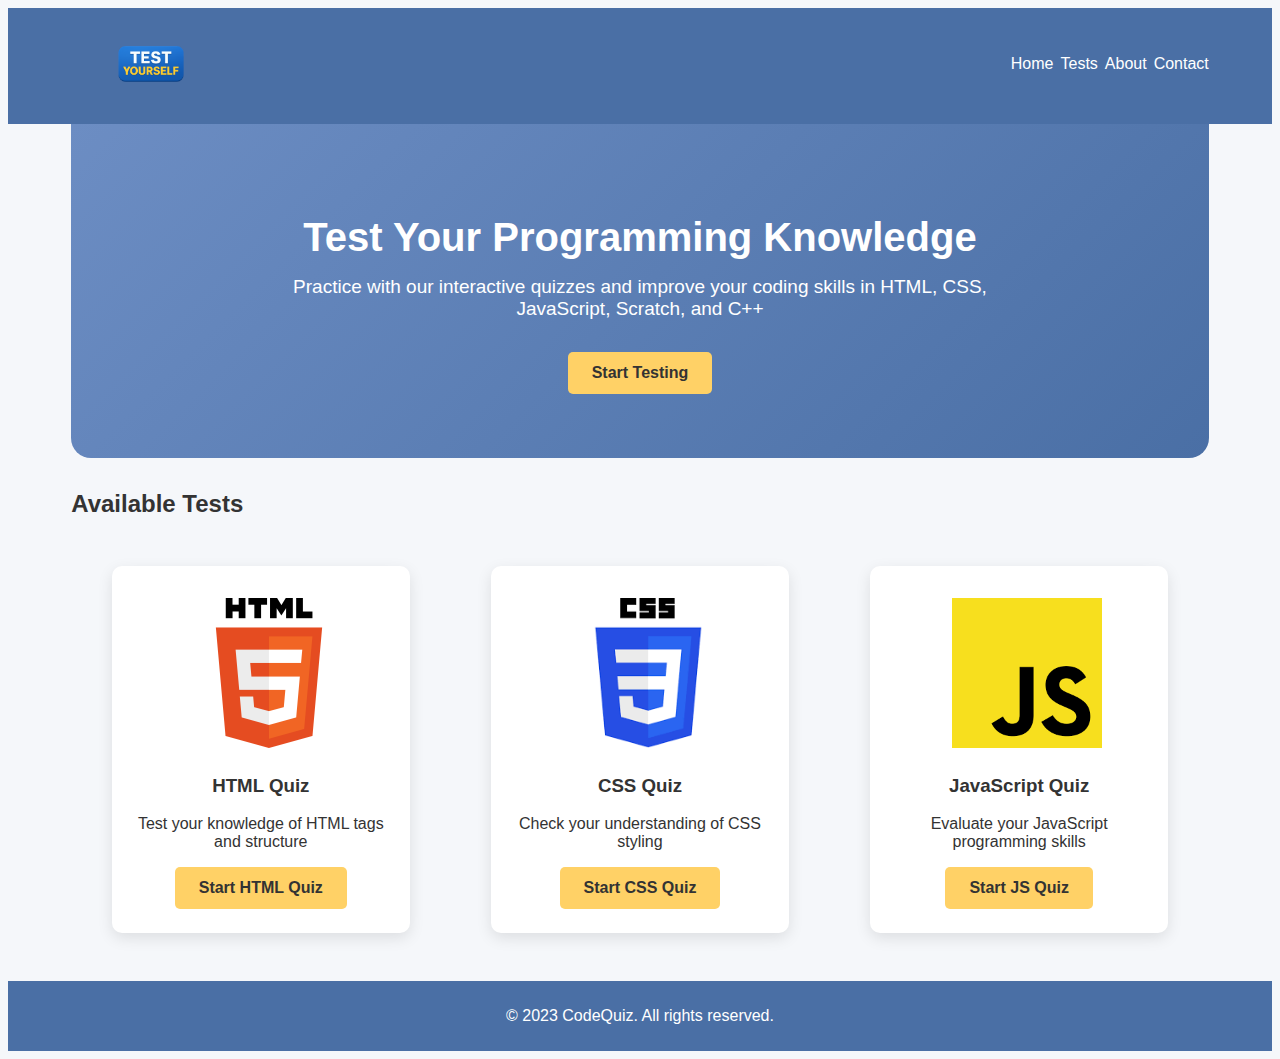
<file: index.html>
<!DOCTYPE html>
<html lang="en">

<head>
<meta charset="UTF-8">
<meta name="viewport" content="width=device-width, initial-scale=1.0">
<link rel="stylesheet" href="style.css">
<title>test yourself</title>
</head>

<body>

<div class="full">

<nav>
    <div class="container">
        <ul class="logo">
            <li>
                <a href="index.html"><img class="logo" src="./image/logo (1).png" alt="logo"></a>
            </li>
        </ul>
        <ul class="nav-links">
            <li><a href="#">Home</a></li>
            <li><a href="test.html">Tests</a></li>
            <li><a href="About.html">About</a></li>
            <li><a href="contact.html">Contact</a></li>
        </ul>
    </div>
</nav>


<section id="home" class="container">
    <div class="hero">
        <h1>Test Your Programming Knowledge</h1>
        <p>Practice with our interactive quizzes and improve your coding skills in HTML, CSS, JavaScript,
            Scratch, and C++</p>
        <a href="test.html" class="btn">Start Testing</a>
    </div>

    <h2>Available Tests</h2>
    <div class="features">
        <div class="feature-card">
            <img src="./image/HTML5.svg.png" alt="html">
            <h3>HTML Quiz</h3>
            <p>Test your knowledge of HTML tags and structure</p>
            <a class="btn" href="Quiz.html?type=html">Start HTML Quiz</a>
        </div>
        <div class="feature-card">
            <img src="./image/css.png" alt="css">
            <h3>CSS Quiz</h3>
            <p>Check your understanding of CSS styling</p>
            <a class="btn" href="Quiz.html?type=css">Start CSS Quiz</a>
        </div>
        <div class="feature-card">
            <img src="./image/js.png" alt="JavaScript">
            <h3>JavaScript Quiz</h3>
            <p>Evaluate your JavaScript programming skills</p>
            <a class="btn" href="Quiz.html?type=javascript">Start JS Quiz</a>
        </div>
    </div>
</section>

<footer>
    <div class="container">
        <p>&copy; 2023 CodeQuiz. All rights reserved.</p>
    </div>
</footer>
<script src="main.js"></script>
</div>
</body>

</html>
</file>
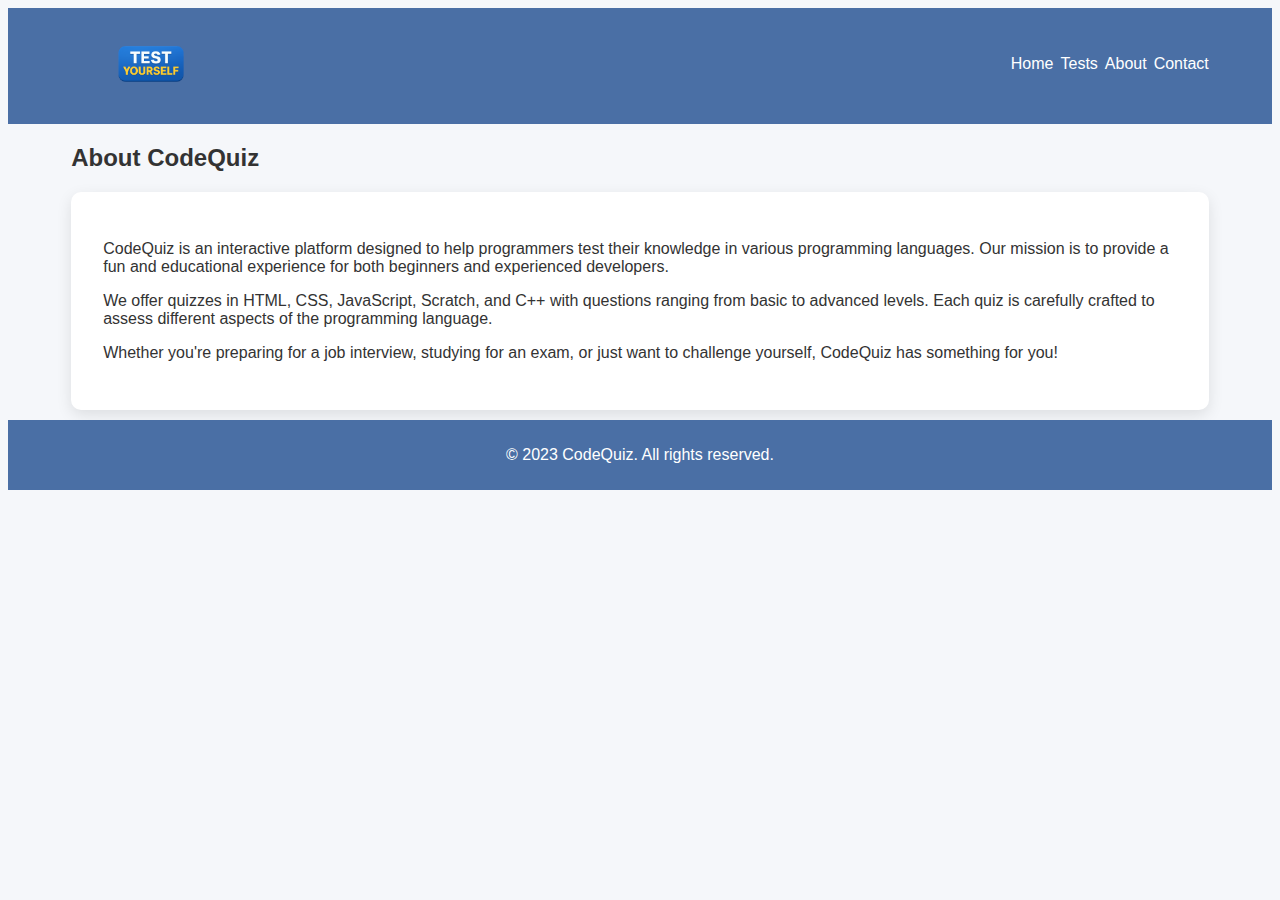
<file: About.html>
<!DOCTYPE html>
<html lang="en">
<head>
    <meta charset="UTF-8">
    <meta name="viewport" content="width=device-width, initial-scale=1.0">
    <link rel="stylesheet" href="style.css">
    <title>About</title>
</head>
<body>
<div class="full">  
    <nav>
    <div class="container">
        <ul class="logo">
            <li>
                <a href="index.html"><img class="logo" src="./image/logo (1).png" alt="logo"></a>
            </li>
        </ul>
        <ul class="nav-links">
            <li><a href="index.html">Home</a></li>
            <li><a href="test.html">Tests</a></li>
            <li><a href="#">About</a></li>
            <li><a href="contact.html">Contact</a></li>
        </ul>
    </div>
</nav>
        <section id="about" class="container">
        <h2>About CodeQuiz</h2>
        <div class="about-content">
            <p>CodeQuiz is an interactive platform designed to help programmers test their knowledge in various programming languages. Our mission is to provide a fun and educational experience for both beginners and experienced developers.</p>
            <p>We offer quizzes in HTML, CSS, JavaScript, Scratch, and C++ with questions ranging from basic to advanced levels. Each quiz is carefully crafted to assess different aspects of the programming language.</p>
            <p>Whether you're preparing for a job interview, studying for an exam, or just want to challenge yourself, CodeQuiz has something for you!</p>
        </div>
    </section>
    <script src="main.js"></script>
    <footer>
        <div class="container">
            <p>&copy; 2023 CodeQuiz. All rights reserved.</p>
        </div>
    </footer>
</div>  
</body>
</html>
</file>
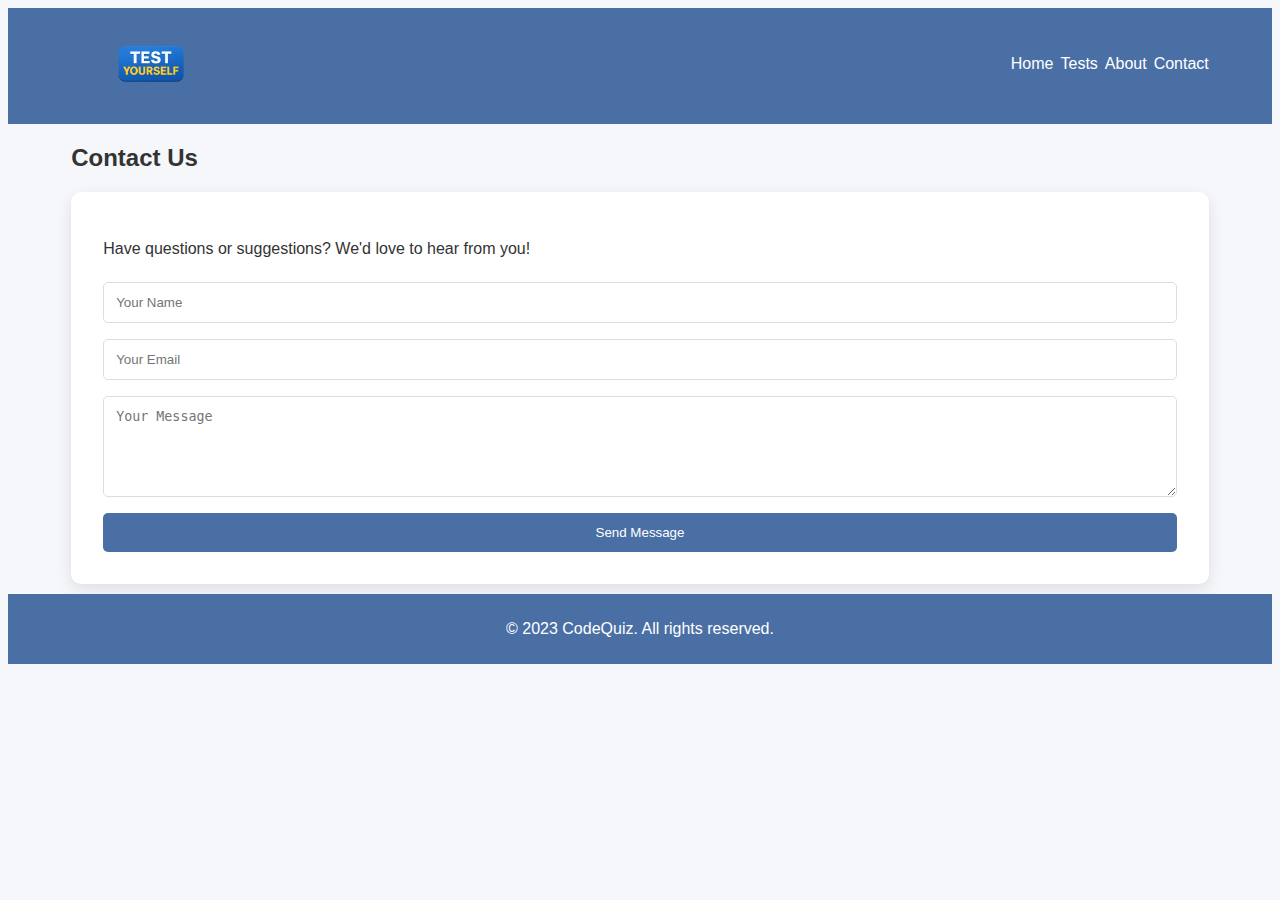
<file: contact.html>
<!DOCTYPE html>
<html lang="en">
<head>
    <meta charset="UTF-8">
    <meta name="viewport" content="width=device-width, initial-scale=1.0">
    <link rel="stylesheet" href="style.css">
    <title>Contact</title>
</head>
<body>
<div class="full">  
    <nav>
    <div class="container">
        <ul class="logo">
            <li>
                <a href="index.html"><img class="logo" src="./image/logo (1).png" alt="logo"></a>
            </li>
        </ul>
        <ul class="nav-links">
            <li><a href="index.html">Home</a></li>
            <li><a href="test.html">Tests</a></li>
            <li><a href="About.html">About</a></li>
            <li><a href="#">Contact</a></li>
        </ul>
    </div>
</nav>
    

    <section id="contact" class="container">
        <h2>Contact Us</h2>
        <div class="contact-content">
            <p>Have questions or suggestions? We'd love to hear from you!</p>
            <form class="contact-form">
                <input type="text" placeholder="Your Name" required>
                <input type="email" placeholder="Your Email" required>
                <textarea placeholder="Your Message" rows="5" required></textarea>
                <button type="submit">Send Message</button>
            </form>
        </div>
    </section>
    <script src="main.js"></script>
    <footer>
        <div class="container">
            <p>&copy; 2023 CodeQuiz. All rights reserved.</p>
        </div>
    </footer>
</div>  
</body>
</html>
</file>
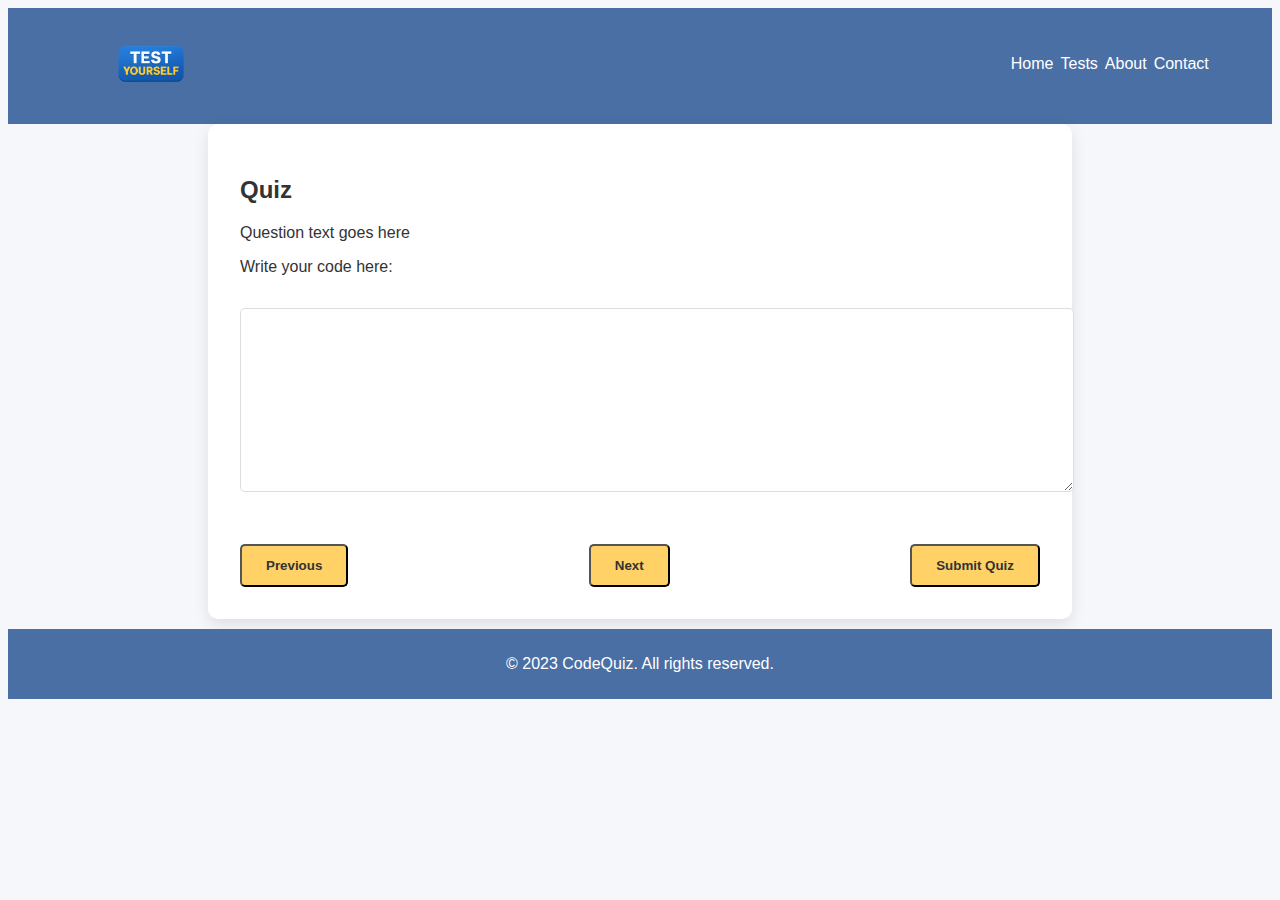
<file: Quiz.html>
<!DOCTYPE html>
<html lang="en">
<head>
<meta charset="UTF-8">
<meta name="viewport" content="width=device-width, initial-scale=1.0">
<link rel="stylesheet" href="style.css">
<title>Quiz</title>
</head>

<body>
<div class="full">
<nav>
<div class="container">
    <ul class="logo">
        <li>
            <a href="index.html"><img class="logo" src="./image/logo (1).png" alt="logo"></a>
        </li>
    </ul>
    <ul class="nav-links">
        <li><a href="index.html">Home</a></li>
        <li><a href="test.html">Tests</a></li>
        <li><a href="About.html">About</a></li>
        <li><a href="contact.html">Contact</a></li>
    </ul>
</div>
</nav>

<section id="quiz-section" class="container">
<div class="quiz-container">
    <h2 id="quiz-title">Quiz</h2>
    <div id="question-container">
        <p id="question-text">Question text goes here</p>

        <ul id="options-list" class="options"></ul>

        <div id="code-input-container">
            <p>Write your code here:</p>
            <textarea id="code-editor" class="code-editor"></textarea>
        </div>
    </div>

    <div class="navigation-buttons">
        <button id="prev-btn" class="btn">Previous</button>
        <button id="next-btn" class="btn">Next</button>
        <button id="submit-btn" class="btn">Submit Quiz</button>
    </div>
</div>
</section>

<script src="main.js"></script>
<footer>
<div class="container">
    <p>&copy; 2023 CodeQuiz. All rights reserved.</p>
</div>
</footer>
</div>
</body>

</html>
</file>
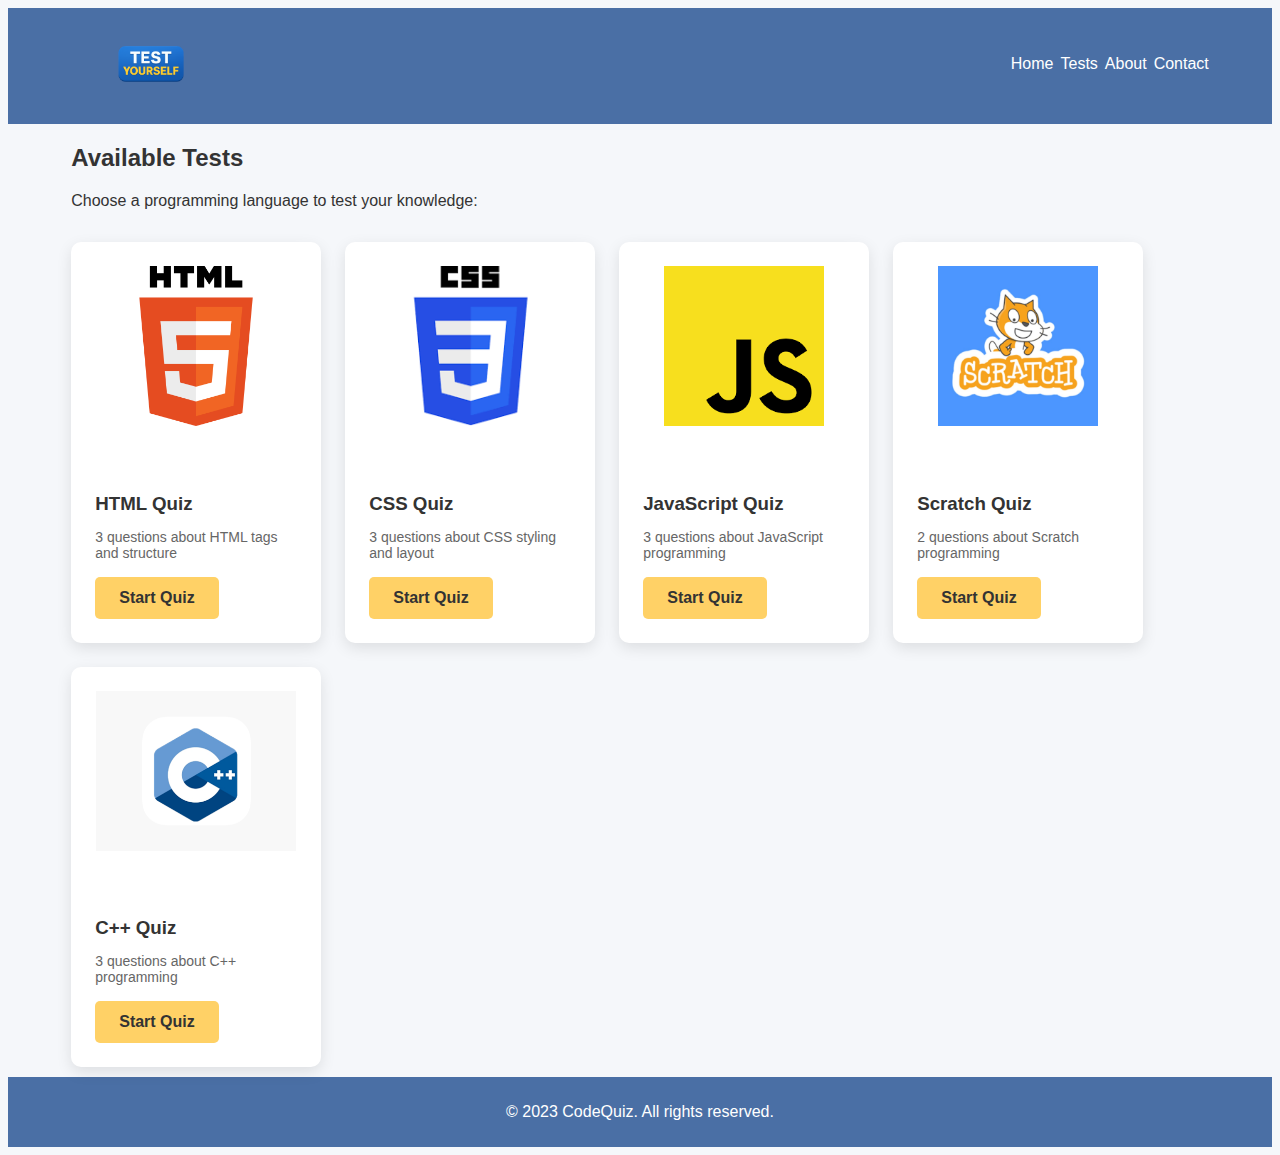
<file: result.html>
<!DOCTYPE html>
<html lang="en">
<head>
    <meta charset="UTF-8">
    <meta name="viewport" content="width=device-width, initial-scale=1.0">
    <link rel="stylesheet" href="style.css">
    <title>Results</title>
</head>
<body>
<div class="full">  
    <nav>
    <div class="container">
        <ul class="logo">
            <li>
                <a href="index.html"><img class="logo" src="./image/logo (1).png" alt="logo"></a>
            </li>
        </ul>
        <ul class="nav-links">
            <li><a href="index.html">Home</a></li>
            <li><a href="test.html">Tests</a></li>
            <li><a href="About.html">About</a></li>
            <li><a href="contact.html">Contact</a></li>
        </ul>
    </div>
</nav>
    <section id="results-section" class="container hidden">
        <div class="results-container">
            <h2>Quiz Results</h2>
            <div class="score-circle">
                <span id="score"></span>/<span id="total-questions"></span>
            </div>
            <p id="results-message"></p>
            <a href="test.html" class="btn">Back to Tests</a>
        </div>
    </section>
    <script src="main.js"></script>
    <script>
      (function() {
        try {
          const score = localStorage.getItem('quizScore');
          const total = localStorage.getItem('quizTotal');
          const type = localStorage.getItem('quizType');

          if (!score || !total) {
            window.location.href = 'test.html';
            return;
          }

          const scoreEl = document.getElementById('score');
          const totalEl = document.getElementById('total-questions');
          const msgEl = document.getElementById('results-message');

          scoreEl.textContent = score;
          totalEl.textContent = total;

          const percentage = (parseInt(score, 10) / parseInt(total, 10)) * 100;
          if (percentage >= 80) {
            msgEl.textContent = 'Excellent job! You have a strong understanding of this language.';
          } else if (percentage >= 60) {
            msgEl.textContent = "Good effort! With a bit more practice, you'll master this language.";
          } else {
            msgEl.textContent = 'Keep practicing! Review the concepts and try again.';
          }

          const resultsSection = document.getElementById('results-section');
          if (resultsSection) {
            resultsSection.classList.remove('hidden');
          }
        } catch (e) {
          window.location.href = 'test.html';
        }
      })();
    </script>
    <footer>
        <div class="container">
            <p>&copy; 2023 CodeQuiz. All rights reserved.</p>
        </div>
    </footer>
</div>  
</body>
</html>
</file>
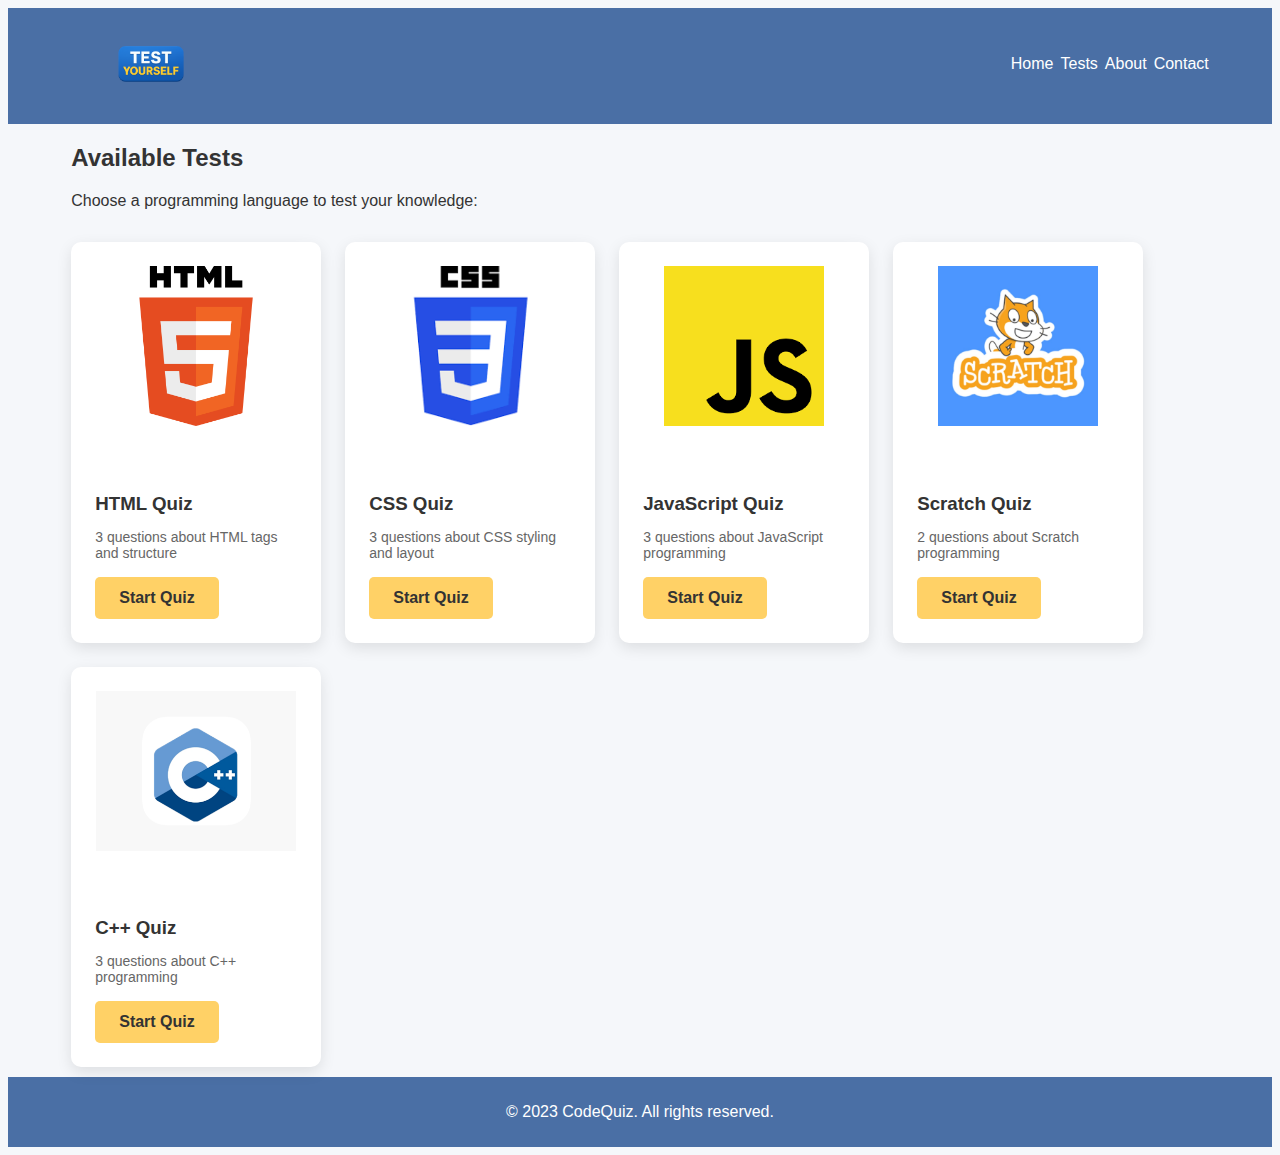
<file: test.html>
<!DOCTYPE html>
<html lang="en">
<head>
    <meta charset="UTF-8">
    <meta name="viewport" content="width=device-width, initial-scale=1.0">
    <link rel="stylesheet" href="style.css">
    <title>Tests</title>
</head>

<body>

<div class="full">

<nav>
<div class="container">
<ul class="logo">
    <li>
        <a href="index.html"><img class="logo" src="./image/logo (1).png" alt="logo"></a>
    </li>
</ul>
<ul class="nav-links">
    <li><a href="index.html">Home</a></li>
    <li><a href="#">Tests</a></li>
    <li><a href="About.html">About</a></li>
    <li><a href="contact.html">Contact</a></li>
</ul>
</div>
</nav>

<section id="tests" class="container hidden">

<h2>Available Tests</h2>
<p>Choose a programming language to test your knowledge:</p>

<div class="tests-grid">
<div class="test-card">
    <img src="./image/HTML5.svg.png" alt="HTML">
    <div class="test-card-content">
        <h3>HTML Quiz</h3>
        <p>3 questions about HTML tags and structure</p>
        <a href="Quiz.html?type=html" class="btn">Start Quiz</a>
    </div>
</div>
<div class="test-card">
    <img src="./image/css.png" alt="CSS">
    <div class="test-card-content">
        <h3>CSS Quiz</h3>
        <p>3 questions about CSS styling and layout</p>
        <a href="Quiz.html?type=css" class="btn">Start Quiz</a>
    </div>
</div>
<div class="test-card">
    <img src="./image/js.png" alt="JavaScript">
    <div class="test-card-content">
        <h3>JavaScript Quiz</h3>
        <p>3 questions about JavaScript programming</p>
        <a href="Quiz.html?type=javascript" class="btn">Start Quiz</a>
    </div>
</div>
<div class="test-card">
    <img src="./image/scratch.jpg" alt="Scratch">
    <div class="test-card-content">
        <h3>Scratch Quiz</h3>
        <p>2 questions about Scratch programming</p>
        <a href="Quiz.html?type=scratch" class="btn">Start Quiz</a>
    </div>
</div>
<div class="test-card">
    <img src="./image/cpp.png" alt="C++">
    <div class="test-card-content">
        <h3>C++ Quiz</h3>
        <p>3 questions about C++ programming</p>
        <a href="Quiz.html?type=cpp" class="btn">Start Quiz</a>
    </div>
</div>
</div>
</section>


<script src="main.js"></script>
<footer>
<div class="container">
<p>&copy; 2023 CodeQuiz. All rights reserved.</p>
</div>
</footer>
</div>
</body>

</html>
</file>
<file: style.css>
.full {
    margin: 0;
    padding: 0;
    box-sizing: border-box;
    font-family: 'Segoe UI', Tahoma, Geneva, Verdana, sans-serif;
}

body {
    background-color: #f5f7fa;
    color: #333;
}


.hidden {
    display: none;
}

.container {
    width: 90%;
    max-width: 1200px;
    margin: 0 auto;
    padding: 0 15px;
}


nav {
    background-color: #4a6fa5;
    color: white;
}

nav .container {
    display: flex;
    justify-content: space-between;
    text-decoration: none;

}

.logo {
    max-width: 80px;
    border-radius: 2px;
    list-style-type: none;

}

.nav-links {
    display: flex;
    list-style: none;
}

.nav-links li {
    margin-top: 15%;
    margin-bottom: 15%;
    margin-left: 7px;
}

.nav-links a {
    color: white;
    text-decoration: none;
    transition: color 0.3s;
}

.nav-links a:hover {
    color: #ffd166;
}


.hero {
    text-align: center;
    padding: 64px 0;
    background: linear-gradient(135deg, #6c8dc3 0%, #4a6fa5 100%);
    color: white;
    border-radius: 0 0 20px 20px;
    margin-bottom: 32px;
}

.hero h1 {
    font-size: 40px;
    margin-bottom: 16px;
}

.hero p {
    font-size: 19px;
    max-width: 700px;
    margin: 0 auto 32px;
}

.btn {
    display: inline-block;
    background-color: #ffd166;
    color: #333;
    padding: 12px 24px;
    border-radius: 5px;
    text-decoration: none;
    font-weight: bold;
}

.btn:hover {
    background-color: #ffc44d;
}

.features {
    display: flex;
    flex-wrap: wrap;
    justify-content: space-around;
    margin: 32px 0;
}

.feature-card {
    background: white;
    border-radius: 10px;
    padding: 24px;
    margin: 16px;
    width: 250px;
    box-shadow: 0 5px 15px rgba(0, 0, 0, 0.1);
    text-align: center;
}

.feature-card img {
    width: 100%;
    height: 150px;
    object-fit: contain;
    border-radius: 8px;
    padding: 8px;
    display: block;
    margin: 0 auto 16px;
}


.tests-grid {
    display: grid;
    grid-template-columns: repeat(auto-fill, minmax(250px, 1px));
    gap: 24px;
    margin-top: 32px;
}

.test-card {
    background: white;
    border-radius: 10px;
    overflow: hidden;
    box-shadow: 0 5px 15px rgba(0, 0, 0, 0.1);
    transition: transform 0.3s;
}

.test-card img {

    height: 160px;
    max-width: 80%;
    margin: 0 auto;
    display: block;
    object-fit: cover;
    border-radius: 8px;
    padding: 8px;
    margin-bottom: 16px;
    margin-top: 16px;
}

.test-card-content {
    padding: 24px;
}

.test-card h3 {
    margin-bottom: 8px;
}

.test-card p {
    color: #666;
    margin-bottom: 16px;
    font-size: 14px;
}


.quiz-container {
    background: white;
    border-radius: 10px;
    padding: 32px;
    box-shadow: 0 5px 15px rgba(0, 0, 0, 0.1);
    max-width: 800px;
    margin: 0 auto;
}

.question {
    margin-bottom: 24px;
}

.options {
    list-style: none;
    margin: 16px 0;
}

.options li {
    padding: 12px;
    background: #f5f7fa;
    margin-bottom: 8px;
    border-radius: 5px;
    cursor: pointer;
    transition: background 0.3s;
}

.options li:hover {
    background: #e9ecef;
}

.selected {
    background: #d8e2dc !important;
    font-weight: bold;
}

.code-editor {
    width: 100%;
    height: 150px;
    padding: 16px;
    border: 1px solid #ddd;
    border-radius: 5px;
    font-family: 'Courier New', monospace;
    resize: vertical;
    margin: 16px 0;
}

.navigation-buttons {
    display: flex;
    justify-content: space-between;
    margin-top: 32px;
}


.about-content{
    background: white;
    border-radius: 10px;
    padding: 32px;
    box-shadow: 0 5px 15px rgba(0, 0, 0, 0.1);
}
.contact-content {
    background: white;
    border-radius: 10px;
    padding: 32px;
    box-shadow: 0 5px 15px rgba(0, 0, 0, 0.1);
}

.contact-form {
    display: grid;
    gap: 16px;
    margin-top: 24px;
}

.contact-form input {
    padding: 12px;
    border: 1px solid #ddd;
    border-radius: 5px;
}

.contact-form textarea {
    padding: 12px;
    border: 1px solid #ddd;
    border-radius: 5px;
}

.contact-form button {
    background: #4a6fa5;
    color: white;
    border: none;
    padding: 12px;
    border-radius: 5px;
    cursor: pointer;
    transition: background 0.3s;
}

.contact-form button:hover {
    background: #3a5a80;
}


.results-container {
    background: white;
    border-radius: 10px;
    padding: 32px;
    box-shadow: 0 5px 15px rgba(0, 0, 0, 0.1);
    max-width: 800px;
    margin: 0 auto;
    text-align: center;
}

.score-circle {
    width: 150px;
    height: 150px;
    border-radius: 50%;
    background: #4a6fa5;
    color: white;
    display: flex;
    align-items: center;
    justify-content: center;
    font-size: 40px;
    font-weight: bold;
    margin: 0 auto 32px;
}


footer {
    background: #4a6fa5;
    color: white;
    text-align: center;
    padding: 10px;
    margin-top: 10px;
}
</file>
